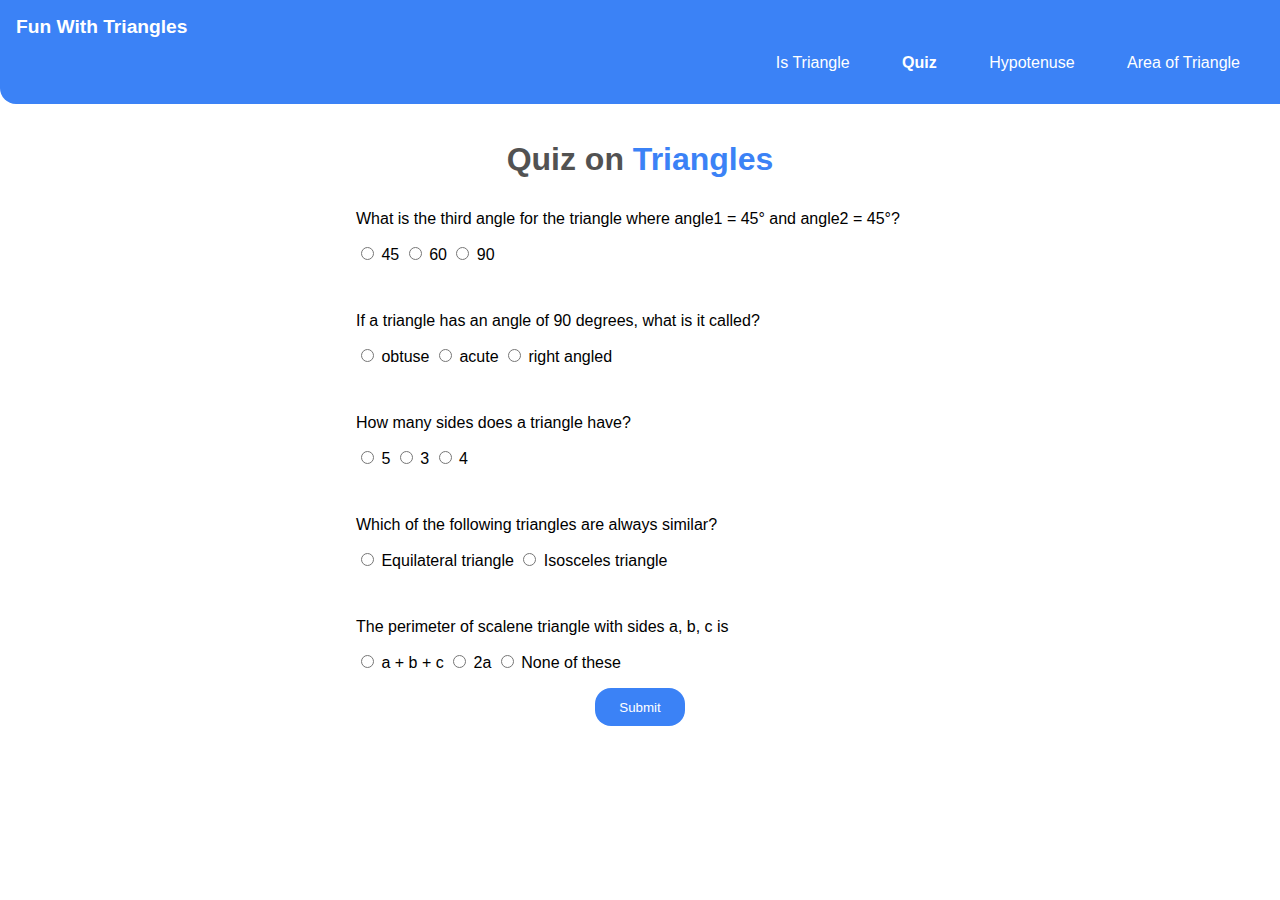
<file: quiz.html>
<!DOCTYPE html>
<html lang="en">

<head>
    <meta charset="UTF-8">
    <meta http-equiv="X-UA-Compatible" content="IE=edge">
    <meta name="viewport" content="width=device-width, initial-scale=1.0">
    <title>Quiz | Fun With Triangle</title>

    <link rel="stylesheet" href="style.css">
    <link rel="stylesheet" href="css/quiz.css">
    <script src="js/quiz.js" defer></script>
</head>

<body>
    <nav class="navigation">
        <div class="nav-brand">Fun With Triangles</div>
        <ul class="list-non-bullet nav-pills">
            <li class="list-item-inline">
                <a class="link" href="/index.html">Is Triangle</a>
            </li>
            <li class="list-item-inline">
                <a class="link link-active" href="/quiz.html">Quiz</a>
            </li>
            <li class="list-item-inline">
                <a class="link" href="/hypotenuse.html">Hypotenuse</a>
            </li>
            <li class="list-item-inline">
                <a class="link" href="/area-of-triangle.html">Area of Triangle</a>
            </li>
        </ul>
    </nav>

    <header class="hero">
        <h1 class="hero-heading">Quiz on <span class="heading-inverted">Triangles</span></h1>
    </header>

    <form class="form-quiz container-center">
        <div class="quiz-container">
            <p>What is the third angle for the triangle where angle1 = 45° and angle2 = 45°? </p>
            <label>
                <input type="radio" name="question-1" value="45">
                45
            </label>

            <label>
                <input type="radio" name="question-1" value="60">
                60
            </label>

            <label>
                <input type="radio" name="question-1" value="90">
                90
            </label>
        </div>

        <div class="quiz-container">
            <p>If a triangle has an angle of 90 degrees, what is it called? </p>
            <label>
                <input type="radio" name="question-2" value="obtuse">
                obtuse
            </label>

            <label>
                <input type="radio" name="question-2" value="acute">
                acute
            </label>

            <label>
                <input type="radio" name="question-2" value="right angled">
                right angled
            </label>
        </div>

        <div class="quiz-container">
            <p>How many sides does a triangle have?</p>
            <label>
                <input type="radio" name="question-3" value="5">
                5
            </label>

            <label>
                <input type="radio" name="question-3" value="3">
                3
            </label>

            <label>
                <input type="radio" name="question-3" value="4">
                4
            </label>
        </div>

        <div class="quiz-container">
            <p>Which of the following triangles are always similar? </p>
            <label>
                <input type="radio" name="question-4" value="Equilateral triangle">
                Equilateral triangle
            </label>

            <label>
                <input type="radio" name="question-4" value="Isosceles triangle">
                Isosceles triangle
            </label>
        </div>

        <div class="quiz-container">
            <p>The perimeter of scalene triangle with sides a, b, c is </p>
            <label>
                <input type="radio" name="question-5" value="a + b + c">
                a + b + c
            </label>

            <label>
                <input type="radio" name="question-5" value="2a">
                2a
            </label>

            <label>
                <input type="radio" name="question-5" value="None of these">
                None of these
            </label>
        </div>
    </form>

    <button class="btn-primary btn-submit">Submit</button>
    <h2 class="output">

    </h2>
</body>

</html>
</file>
<file: style.css>
:root {
  --primary-color: #3b82f6;
  --primary-color-hover: #1962d6;
  --gray: #525252;
  --light-gray: #f9fafb;
}

body {
  font-family: Arial, Helvetica, sans-serif;
  margin: 0;
}

hr {
  margin: 2rem 0;
}
/* Container */
.container {
  padding: 0rem 1rem;
}

.container-center {
  max-width: 600px;
  margin: 0 auto;
}

/* Links */
.link {
  text-decoration: none;
  padding: 0.5rem 1rem;
}

.link-primary {
  background-color: var(--primary-color);
  border-radius: 0.5rem;
  color: white;
}

.link-secondary {
  border-radius: 0.5rem;
  border: 1px solid var(--primary-color);
}

/* Lists */
.list-non-bullet {
  list-style: none;
}

.list-item-inline {
  display: inline;
  padding: 0 0.5rem;
}

/* Navigation */
.navigation {
  background-color: var(--primary-color);
  color: white;
  padding: 1rem;
  border-bottom-left-radius: 1rem;
}

.navigation .nav-brand {
  font-weight: bold;
  font-size: 1.2rem;
}

.navigation .nav-pills {
  text-align: right;
}
.navigation .link {
  color: white;
}

.navigation .link-active {
  font-weight: bold;
}

/* Header */
.hero {
  padding: 2rem;
}

.hero .hero-img {
  max-width: 350px;
  display: block;
  margin: auto;
}

.hero .hero-heading {
  text-align: center;
  padding-top: 1rem;
  color: var(--gray);
}

.hero .hero-heading .heading-inverted {
  color: var(--primary-color);
}
/* Sections */
.section {
  padding: 2rem;
}

.section h2 {
  text-align: center;
}

.ow {
  background-color: var(--light-gray);
}

/* Labels */
.label {
  text-align: center;
  display: block;
  margin: 2rem;
}

.input {
  padding: 0.7rem;
  margin-left: 1rem;
  border-radius: 1rem;
  border: 1px solid var(--gray);
}

.btn-check {
  display: block;
  margin: 0 auto;
  padding: 1rem 1.5rem;
  border-radius: 1rem;
  border: none;
  background-color: var(--primary-color);
  color: white;
  cursor: pointer;
}

.btn-check:hover {
  background-color: var(--primary-color-hover);
}

.output {
  text-align: center;
}

/* Footer */

.footer {
  background-color: var(--primary-color);
  padding: 2rem;
  text-align: center;
  color: white;
  border-top-right-radius: 1rem;
}

.footer .link {
  color: white;
}

.footer .footer-header {
  font-weight: bold;
  font-size: large;
}

.footer ul {
  padding-inline-start: 0;
}
</file>
<file: css/quiz.css>
header {
  padding-bottom: 0 !important;
  padding-top: 0 !important;
}

h1 {
  padding-bottom: 0 !important;
  margin-bottom: 0 !important;
}

.quiz-container {
  padding: 1rem;
}

.btn-primary {
  padding: 0.7rem 1.5rem;
  background-color: var(--primary-color);
  color: white;
  border: none;
  border-radius: 1rem;
  cursor: pointer;
  display: block;
  margin: auto;
}
</file>
